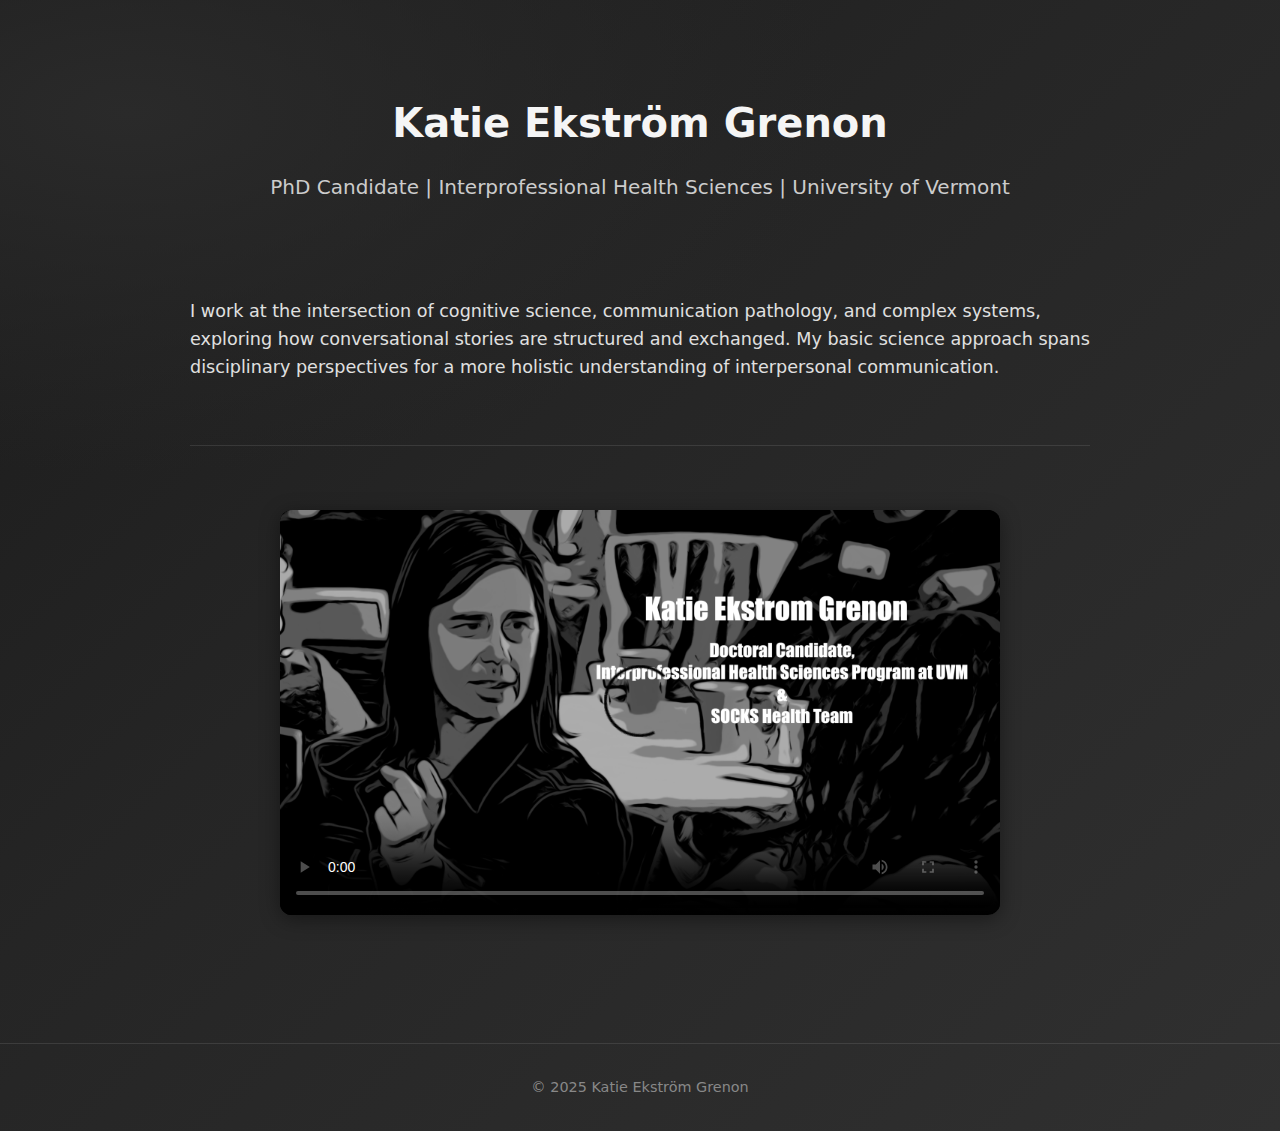
<file: index.html>
<!DOCTYPE html>
<html lang="en">
<head>
  <meta charset="UTF-8">
  <meta name="viewport" content="width=device-width, initial-scale=1.0">

  <!-- SEO + Search-friendly -->
  <title>Katie Ekstrom Grenon | PhD Candidate</title>
  <meta name="description" content="Katie Ekstrom Grenon is a PhD Candidate in Interprofessional Health Sciences at the University of Vermont. Research at the intersection of cognitive science, communication pathology, and complex systems." />
  <meta name="author" content="Katie Ekstrom Grenon" />

  <!-- Open Graph / Social Preview -->
  <meta property="og:title" content="Katie Ekstrom Grenon | PhD Candidate" />
  <meta property="og:description" content="Research at the intersection of cognitive science, communication pathology, and complex systems." />
  <meta property="og:image" content="assets/thumbnail.jpg" />
  <meta property="og:type" content="website" />
  <meta property="og:url" content="https://yourdomain.com" />

  <!-- Twitter Card -->
  <meta name="twitter:card" content="summary_large_image" />
  <meta name="twitter:title" content="Katie Ekstrom Grenon | PhD Candidate" />
  <meta name="twitter:description" content="Research at the intersection of cognitive science, communication pathology, and complex systems." />
  <meta name="twitter:image" content="assets/thumbnail.jpg" />

  <!-- Favicon -->
  <link rel="icon" href="assets/favicon.ico" type="image/x-icon" />

  <!-- Styles -->
  <link rel="stylesheet" href="style.css" />

  <style>
    body {
      font-family: system-ui, sans-serif;
      line-height: 1.6;
      background: radial-gradient(1200px 600px at 10% 10%, #2a2a2a 0%, rgba(42,42,42,0) 60%),
                  linear-gradient(135deg, #1b1b1b 0%, #252525 40%, #303030 100%);
      color: #f5f5f5;
      min-height: 100vh;
      display: flex;
      flex-direction: column;
    }

    header {
      text-align: center;
      padding: 4rem 1rem 2rem;
    }

    header h1 {
      font-size: 2.5rem;
      font-weight: 700;
      margin-bottom: 0.5rem;
    }

    header h2 {
      font-size: 1.25rem;
      font-weight: 400;
      color: #cccccc;
    }

    main {
      max-width: 900px;
      width: 90%;
      margin: 0 auto;
      padding: 2rem 0 4rem;
      flex-grow: 1;
    }

    section {
      margin-bottom: 4rem;
    }

    section p {
      font-size: 1.1rem;
      color: #e0e0e0;
    }

    /* Video styling */
    video {
      max-width: 720px;
      width: 100%;
      display: block;
      margin: 2rem auto;
      border-radius: 12px;
      box-shadow: 0 4px 20px rgba(0, 0, 0, 0.4);
      background: #000;
    }

    footer {
      text-align: center;
      font-size: 0.9rem;
      padding: 2rem 1rem;
      color: #888;
      border-top: 1px solid rgba(255,255,255,0.1);
    }
  </style>
</head>
<body>
  <header>
    <h1>Katie Ekstr&ouml;m Grenon</h1>
    <h2>PhD Candidate | Interprofessional Health Sciences | University of Vermont</h2>
  </header>

  <main>
    <section id="about">
      <p>
        I work at the intersection of cognitive science, communication pathology, and complex systems, 
        exploring how conversational stories are structured and exchanged. My basic science approach spans 
        disciplinary perspectives for a more holistic understanding of interpersonal communication.
      </p>
    </section>

    <section id="intro-video">
      <!-- Self-hosted video -->
      <video
        id="introVideo"
        controls
        preload="metadata"
        playsinline
        poster="assets/thumbnail.jpg"
        width="640"
      >
        <source src="assets/intro-720p.mp4" type="video/mp4">
        Your browser does not support the video tag.
      </video>
    </section>
  </main>

  <footer>
    © 2025 Katie Ekstr&ouml;m Grenon
  </footer>

  <!-- Lazy-load script -->
  <script>
    (function () {
      const v = document.getElementById('introVideo');
      if (!('IntersectionObserver' in window) || !v) return;

      const s = v.querySelector('source');
      if (!s) return;
      const src = s.getAttribute('src');
      if (!src) return;

      s.setAttribute('data-src', src);
      s.removeAttribute('src');
      v.load();

      const io = new IntersectionObserver((entries) => {
        entries.forEach(entry => {
          if (entry.isIntersecting) {
            const s = v.querySelector('source');
            if (s && s.getAttribute('data-src')) {
              s.setAttribute('src', s.getAttribute('data-src'));
              s.removeAttribute('data-src');
              v.load();
            }
            io.disconnect();
          }
        });
      }, { rootMargin: '200px 0px' });

      io.observe(v);
    })();
  </script>
</body>
</html>
</file>
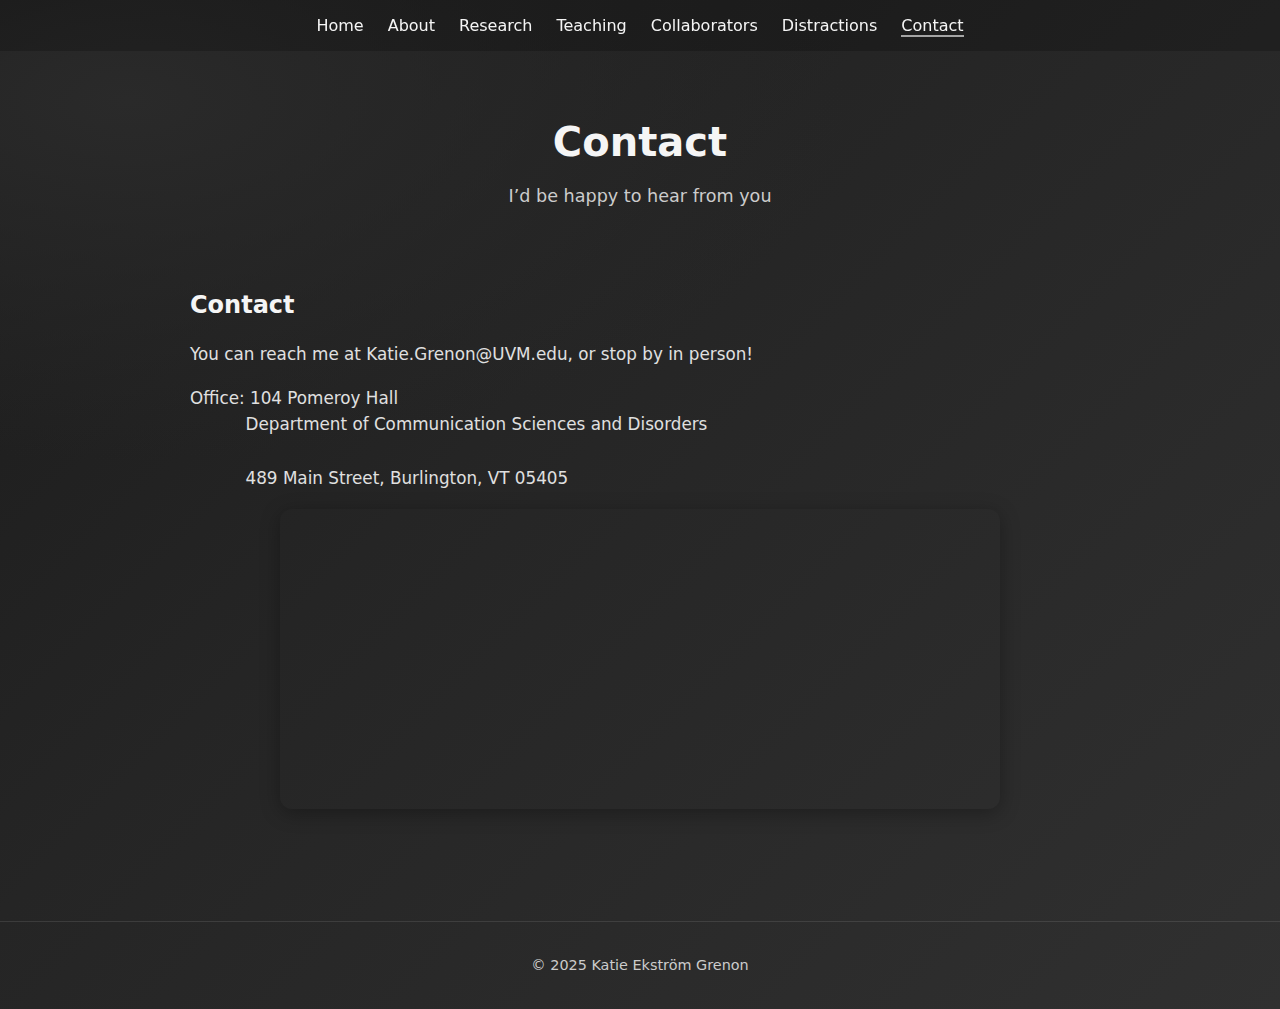
<file: contact.html>
<!DOCTYPE html>
<html lang="en">
<head>
  <meta charset="UTF-8" />
  <meta name="viewport" content="width=device-width, initial-scale=1.0" />
  <title>Contact | Katie Ekström Grenon</title>

  <!-- Favicons (same as other pages) -->
  <link rel="icon" type="image/png" href="assets/favicon.png" />
  <link rel="icon" type="image/x-icon" href="assets/favicon.ico" />

  <!-- Global stylesheet -->
  <link rel="stylesheet" href="style.css" />
  </style>

</head>
<body>
  <!-- Top navigation (consistent across pages) -->
  <nav class="site-nav" aria-label="Primary">
    <ul>
      <li><a href="index.html#home">Home</a></li>
      <li><a href="index.html#about">About</a></li>
      <li><a href="index.html#research">Research</a></li>
      <li><a href="teaching.html">Teaching</a></li>
      <li><a href="collaborators.html">Collaborators</a></li>
      <li><a href="distractions.html">Distractions</a></li>
      <li><a href="contact.html" class="active">Contact</a></li>
    </ul>
  </nav>

  <header>
    <h1>Contact</h1>
    <p class="sub">I’d be happy to hear from you</p>
  </header>

<main>
  <section id="contact-info">
    <h2>Contact</h2>
    <p class="justify">
      You can reach me at
      <a href="mailto:Katie.Grenon@UVM.edu" class="email-link">Katie.Grenon@UVM.edu</a>,
      or stop by in person!
    </p>

    <div class="address-block">
      <p>
        Office: 104 Pomeroy Hall<br />
        <span class="address-line">Department of Communication Sciences and Disorders</span><br />
        <span class="address-line">489 Main Street, Burlington, VT 05405</span>
      </p>
    </div>

    <!-- Google Maps Embed -->
    <div class="map-container">
      <iframe
        src="https://www.google.com/maps/embed?pb=!1m18!1m12!1m3!1d2821.872431707879!2d-73.19714838446445!3d44.47689057910133!2m3!1f0!2f0!3f0!3m2!1i1024!2i768!4f13.1!3m3!1m2!1s0x4cca7a5a4a37ad35%3A0x1b7e63b6e9a7d7b0!2sPomeroy%20Hall%2C%20University%20of%20Vermont!5e0!3m2!1sen!2sus!4v1693500000000!5m2!1sen!2sus"
        width="100%"
        height="300"
        style="border:0; border-radius:12px;"
        allowfullscreen=""
        loading="lazy"
        referrerpolicy="no-referrer-when-downgrade">
      </iframe>
    </div>
  </section>
</main>

  <footer>
    © 2025 Katie Ekström Grenon
  </footer>
</body>
</html>
</file>
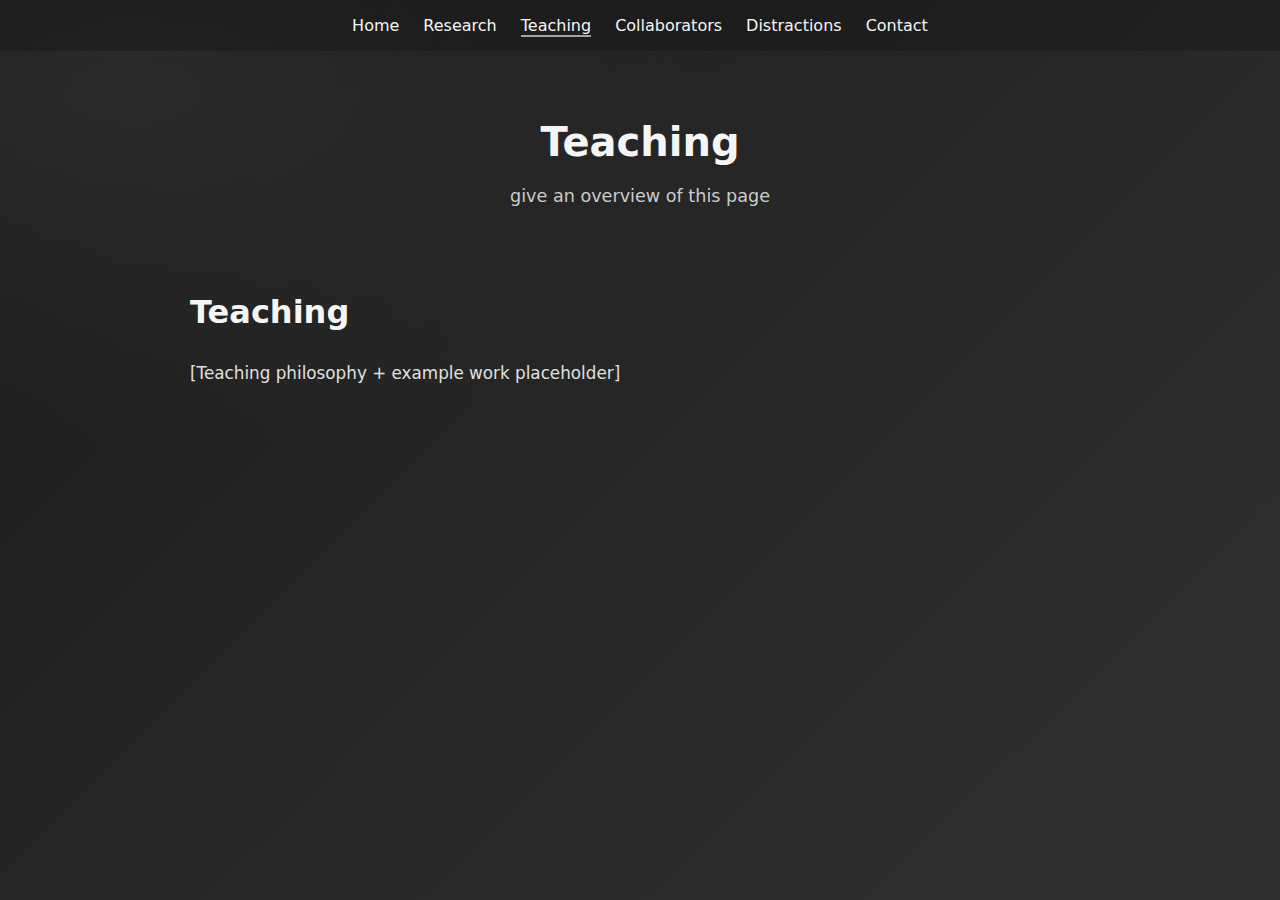
<file: teaching.html>
<!DOCTYPE html>
<html lang="en">
<head>
  <meta charset="UTF-8" />
  <meta name="viewport" content="width=device-width, initial-scale=1.0" />
  <meta name="robots" content="noindex, nofollow">
  <title>Teaching | Katie Ekström Grenon</title>
  <meta name="robots" content="noindex, nofollow">

  <!-- Favicon (same as index) -->
  <link rel="icon" type="image/png" href="assets/favicon.png" />
  <link rel="icon" type="image/x-icon" href="assets/favicon.ico" />

  <!-- Site styles (your existing stylesheet) -->
  <link rel="stylesheet" href="style.css" />
</head>

<body>

<!-- Site Navigation -->
  <nav class="site-nav" aria-label="Primary">
    <ul>
      <li><a href="index.html">Home</a></li>
      <li><a href="research.html" >Research</a></li> 
      <li><a href="teaching.html" class="active">Teaching</a></li>
      <li><a href="collaborators.html">Collaborators</a></li>
      <li><a href="distractions.html">Distractions</a></li>
      <li><a href="contact.html">Contact</a></li>
    </ul>
  </nav>

 <!-- Page Header -->
  <header>
    <h1>Teaching</h1>
    <p class="sub">give an overview of this page</p>
  </header>

<main>

  <h1>Teaching</h1>
  <p>[Teaching philosophy + example work placeholder]</p>
</main>
</file>
<file: style.css>
/* Color variables */
:root {
  --text: #f5f5f5;
  --muted: #cccccc;
  --para: #e0e0e0;
  --rule: rgba(255, 255, 255, 0.1);
  --accent: #ffcc33; /* Change this once and it updates everywhere */
}

/* Base body styling */
body {
  font-family: system-ui, sans-serif;
  line-height: 1.6;
  background: radial-gradient(1200px 600px at 10% 10%, #2a2a2a 0%, rgba(42,42,42,0) 60%),
              linear-gradient(135deg, #1b1b1b 0%, #252525 40%, #303030 100%);
  color: #f5f5f5;
  margin: 0;
  padding-top: 0;
  min-height: 100vh;
  display: flex;
  flex-direction: column;
}

/* Global link reset */
a {
  color: inherit;            /* matches surrounding text */
  text-decoration: none;     /* no underline by default */
  transition: color 0.2s ease;
}

a:hover,
a:focus {
  color: var(--accent);
}

/* Site navigation (sticky) */
.site-nav {
  background: rgba(0, 0, 0, 0.2); /* subtle translucent background */
  padding: 0.75rem 1rem;
  position: sticky;   /* stays at top when scrolling */
  top: 0;
  z-index: 1000;
}

.site-nav ul {
  list-style: none;
  padding: 0;
  margin: 0;
  display: flex;
  gap: 1.5rem;
  justify-content: center;
  flex-wrap: wrap;
}

.site-nav a {
  font-family: inherit;
  font-size: 1rem;
  color: #f5f5f5;
  text-decoration: none;
  transition: color 0.2s ease;
}

.site-nav a:hover,
.site-nav a:focus {
  color: #ffffff;
}

.site-nav .active {
  border-bottom: 2px solid rgba(255,255,255,0.6);
}

/* Header */
header {
 text-align: center;
 padding: 2rem 1rem 1.5rem;
}

header h1 {
  font-size: 2.5rem;
  font-weight: 700;
  margin-bottom: 0.5rem;
}

header h2 {
  font-size: 1.25rem;
  font-weight: 400;
  color: #b0b0b0;
}

header p.sub {
  font-size: 1.1rem;
  font-weight: 400;
  color: var(--muted);
  margin: 0;
}

/* Main content */
main {
  max-width: 900px;
  width: 90%;
  margin: 0 auto;
  padding: 2rem 0 4rem;
  flex-grow: 1;
}

section {
  margin-bottom: 3rem;
  border-top: 1px solid var(--rule);
  padding-top: 2rem;
}
section:first-of-type {
  border-top: none;
  padding-top: 0;
}
h2 {
  font-size: 1.5rem;
  margin-bottom: .75rem;
  font-weight: 700;
}
p, li {
  color: var(--para);
  font-size: 1.05rem;
}

/* Media / embeds */
/* Images and videos with consistent rounded look */
img.media,
video.media {
  display: block;
  width: 100%;
  max-width: 720px;
  height: auto;
  margin: 2rem auto;
  border-radius: 12px;
  box-shadow: 0 4px 20px rgba(0,0,0,0.4);
  background: #000;
}

/* Also style plain <video> (your index video doesn’t have class="media") */
video {
  display: block;
  width: 100%;
  max-width: 720px;
  height: auto;
  margin: 2rem auto;
  border-radius: 12px;
  box-shadow: 0 4px 20px rgba(0,0,0,0.4);
  background: #000;
}

/* Responsive 16:9 wrapper for YouTube/Vimeo embeds */
.embed-16x9 {
  position: relative;
  width: 100%;
  padding-bottom: 56.25%;
  height: 0;
  overflow: hidden;
}
.embed-16x9 iframe {
  position: absolute;
  top: 0; left: 0;
  width: 100%;
  height: 100%;
  border: 0;
  border-radius: 12px;
  box-shadow: 0 4px 20px rgba(0,0,0,0.4);
  background: #000;
}

.frame {
  border-radius: 12px;
  box-shadow: 0 4px 20px rgba(0,0,0,0.4);
  background: #000;
  overflow: hidden;
}
.grid-2 {
  display: grid;
  grid-template-columns: 1fr;
  gap: 1rem;
}
@media (min-width: 720px) {
  .grid-2 {
    grid-template-columns: 1fr 1fr;
    gap: 1.5rem;
  }
}

/* Captions */
.caption {
  margin-top: .5rem;
  color: var(--muted);
  font-size: .95rem;
  text-align: center;
}


/* -------------------------------
   Shared Media / Layout Utilities
----------------------------------*/

/* Framed blocks (widgets, quotes, etc.) */
.frame {
  border-radius: 12px;
  box-shadow: 0 4px 20px rgba(0,0,0,0.4);
  background: #000;
  overflow: hidden;
}

/* Two-column responsive grid */
.grid-2 {
  display: grid;
  grid-template-columns: 1fr;
  gap: 1rem;
}
@media (min-width: 720px) {
  .grid-2 {
    grid-template-columns: 1fr 1fr;
    gap: 1.5rem;
  }
}

/* Universal rounded media (images, video, iframes, etc.) */
.media {
  display: block;
  width: 100%;
  height: auto;
  border-radius: 12px;
  box-shadow: 0 4px 20px rgba(0,0,0,0.4);
  background: #000;
}

/* Responsive 16:9 embed container */
.embed-16x9 {
  position: relative;
  width: 100%;
  padding-bottom: 56.25%; /* 16:9 ratio */
  height: 0;
  overflow: hidden;
}

/* Apply media styling to iframe inside embeds */
.embed-16x9 iframe {
  position: absolute;
  top: 0;
  left: 0;
  width: 100%;
  height: 100%;
  border: 0;
}

/* Reuse .media look */
.embed-16x9 iframe {
  border-radius: 12px;
  box-shadow: 0 4px 20px rgba(0,0,0,0.4);
  background: #000;
}

/* --- GRID LAYOUT for Research page --- */
.grid-2 {
  display: grid;
  grid-template-columns: repeat(auto-fit, minmax(280px, 1fr));
  gap: 2rem;
  margin: 2rem 0;
}

/* --- Research Cards --- */
.card {
  background: rgba(255, 255, 255, 0.05);
  padding: 1.5rem;
  border-radius: 1rem;
  box-shadow: 0 4px 10px rgba(0,0,0,0.4);
  text-align: center;
}

/* Make research card images visually consistent by adjusting height using white-space */

.padded-vertical { background: #ffffff; padding-top: .5rem; padding-bottom: .5rem; }

.card-main-link {
  text-decoration: none;
  color: inherit;
  display: block;
}

.card-main-link:hover {
  background-color: rgba(0,0,0,0.03); /* subtle hover */
  border-radius: 8px;
}

.doi {
  margin-top: 0.75rem;
  font-size: 0.9em;
}


/* Contact page formatting */
.justify {
  text-align: justify;
}

.address-block {
  margin-top: 1rem;
  line-height: 1.6;
}

.address-line {
  display: block;
  margin-left: 5.2ch; /* aligns text under "Office:" */
}

.map-container {
  margin-top: 1rem;
  border-radius: 12px;
  overflow: hidden;
  box-shadow: 0 4px 20px rgba(0, 0, 0, 0.3);
  max-width: 720px;  /* keeps it from getting too wide on desktop */
  margin-left: auto;
  margin-right: auto;
}

.map-container iframe {
  width: 100%;
  height: 300px;
  border: 0;
  display: block;
  border-radius: 12px;
}

/* Shrink map height on smaller screens */
@media (max-width: 600px) {
  .map-container iframe {
    height: 200px;
  }
}

/* Hover styles using --accent for consistency */

/* Navbar link hover */
.site-nav a:hover,
.site-nav a:focus {
  color: var(--accent);
}

/* Caption emphasis on hover (for media or text that’s clickable) */
.caption:hover,
.caption:focus {
  color: var(--accent);
}

/* Example button styling */
button,
button:hover,
button:focus {
  background-color: var(--accent);
  color: #fff; /* ensure readability */
  border: none;
  cursor: pointer;
}

/* Button hover state (slightly darker shade via opacity) */
button:hover,
button:focus {
  opacity: 0.9;
}


/* Email link styling, accent on hover */
.email-link {
  text-decoration: none;       /* no underline by default */
  font-weight: inherit;        /* same as surrounding text */
}
.email-link:hover,
.email-link:focus {
  text-decoration: underline;  /* subtle underline cue */
  transition: color 0.2s ease;
}

/* Make visited links inherit (avoid default purple) */
a:visited { color: inherit; }

/* External resource links */
.link-list {
  list-style: none;
  padding: 0;
  margin: 0;
  display: grid;
  gap: 0.75rem;
}

.ext-link {
  display: flex;
  align-items: center;
  justify-content: space-between;
  padding: 0.75rem 1rem;
  background: rgba(255, 255, 255, 0.04);
  border: 1px solid var(--rule);
  border-radius: 12px;
  color: var(--para);
  text-decoration: none;
  transition: color 0.15s ease, border-color 0.15s ease, transform 0.15s ease;
}

/* Subtle “external” chevron */
.ext-link::after {
  content: "↗";
  font-size: 0.95rem;
  opacity: 0.8;
}

.ext-link:hover,
.ext-link:focus {
  color: var(--accent);
  border-color: var(--accent);
}

.ext-link:hover::after,
.ext-link:focus::after {
  transform: translate(2px, -2px);
}


/* Footer */
footer, footer * {
  text-align: center;
  font-size: 0.9rem;
  padding: 2rem 1rem;
  color: var(--muted);
  border-top: 1px solid rgba(255, 255, 255, 0.1);
}
</file>
